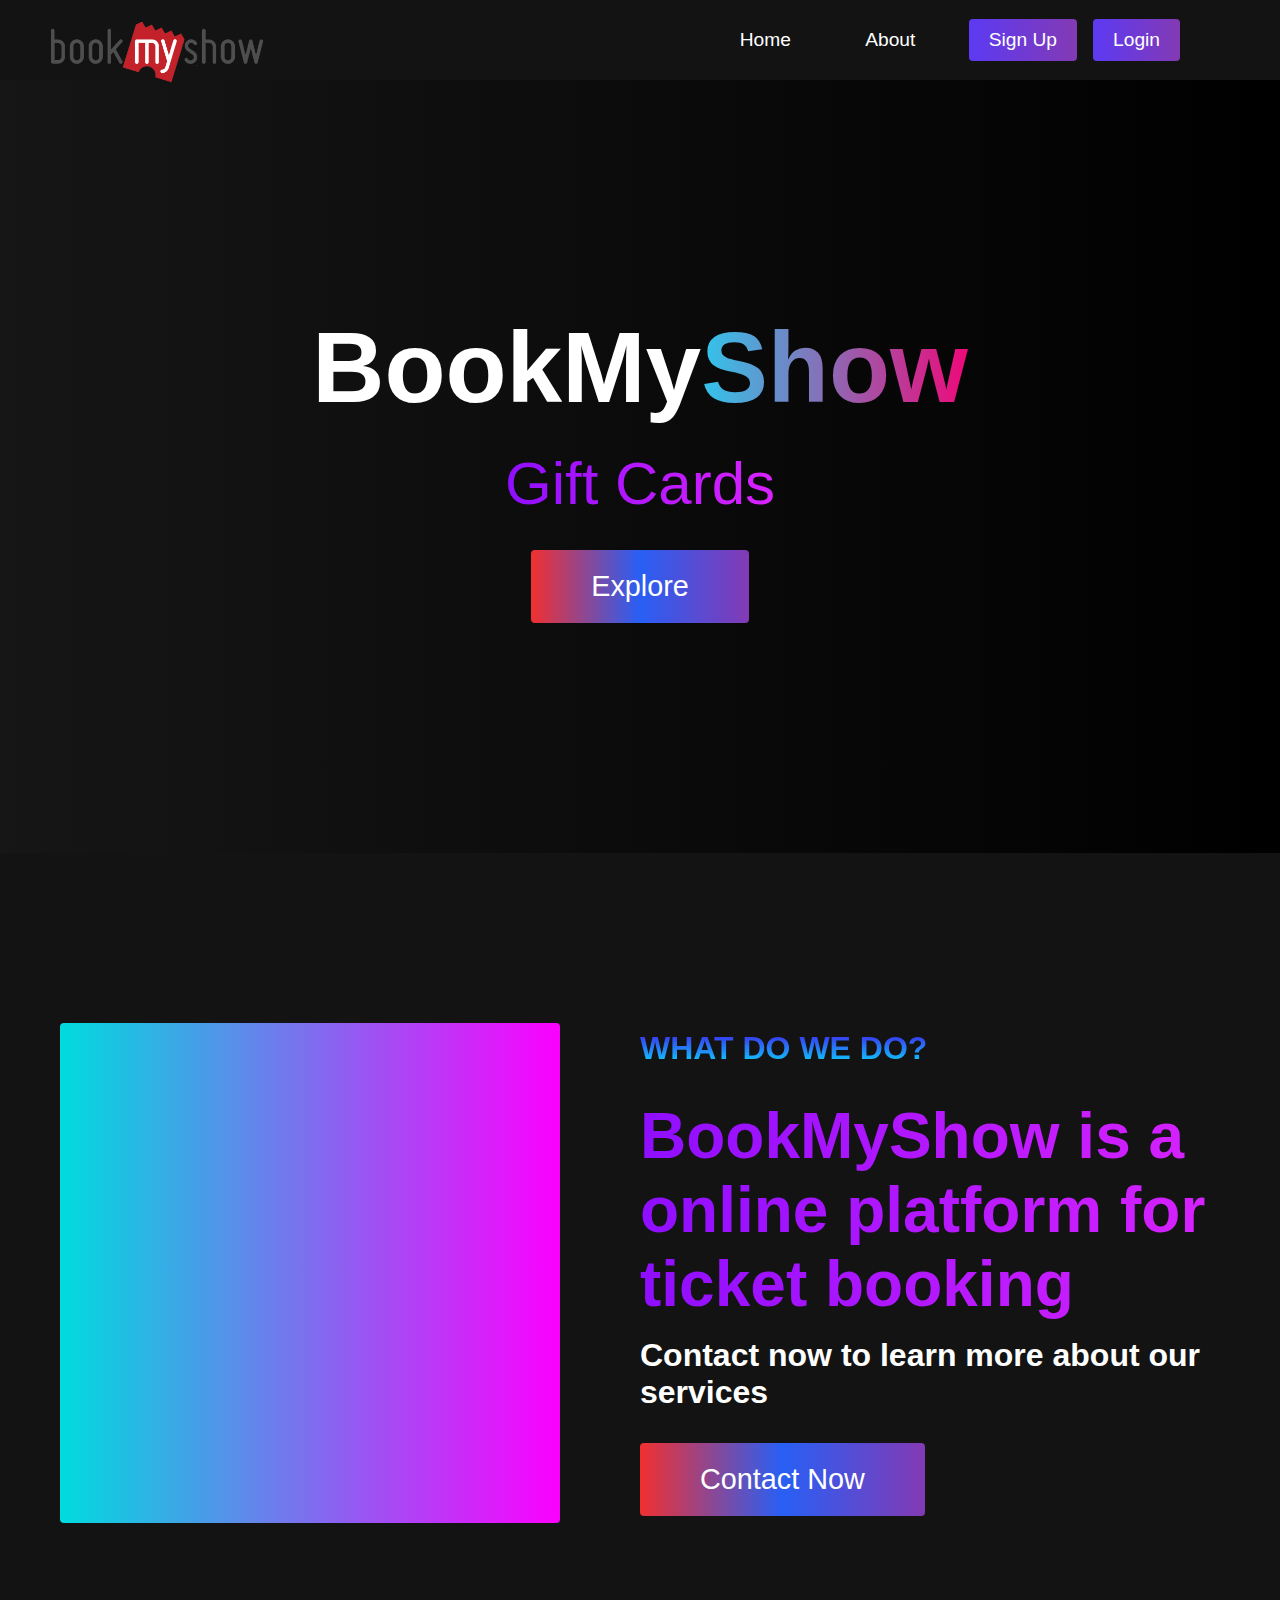
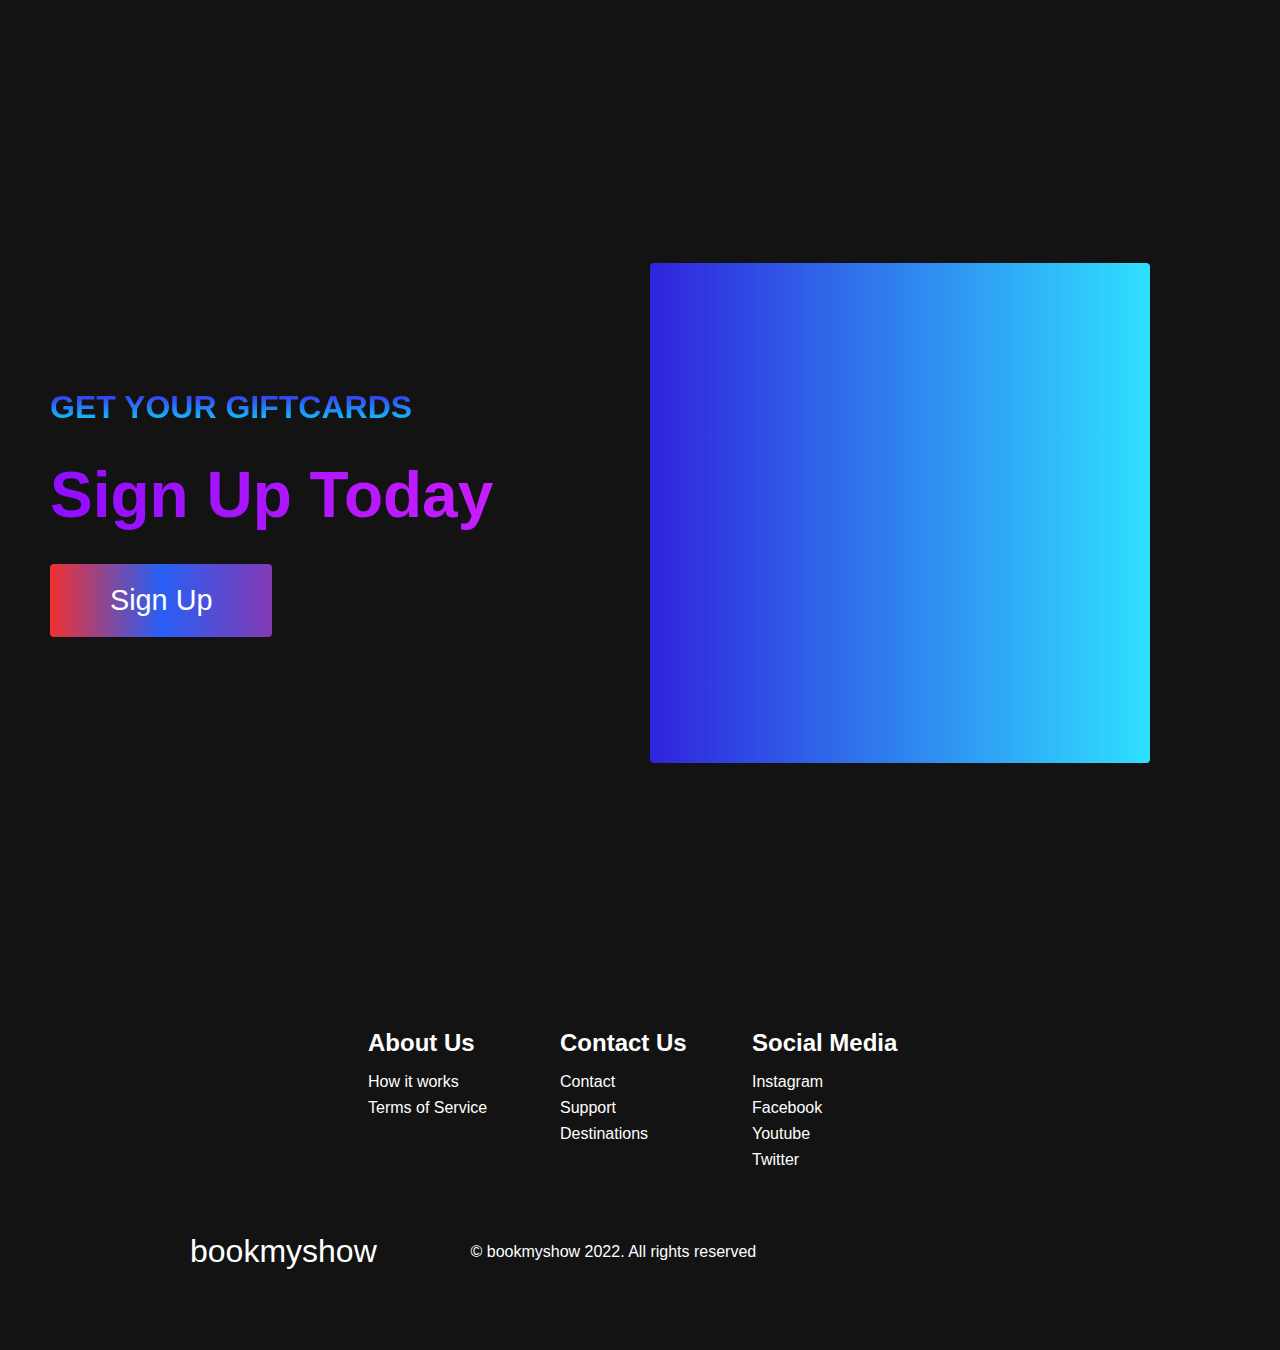
<file: website_frontend/index.html>
<!DOCTYPE html>
<html lang="en">

<head>
  <meta charset="UTF-8" />
  <meta name="viewport" content="width=device-width, initial-scale=1.0" />
  <title>BookMyShow Giftcard</title>
  <link rel="stylesheet" href="styles.css" />
  <link rel="stylesheet" href="https://use.fontawesome.com/releases/v5.14.0/css/all.css"
    integrity="sha384-HzLeBuhoNPvSl5KYnjx0BT+WB0QEEqLprO+NBkkk5gbc67FTaL7XIGa2w1L0Xbgc" crossorigin="anonymous" />
</head>

<body>
  <!-- Navbar Section -->
  <nav class="navbar">
    <img class="img_menu"
      src="kisspng-bookmyshow-india-ticket-business-logo-book-store-5b2a4935ac4d08.4182745815294979097058.png" />
    <ul class="navbar__menu">
      <li class="navbar__item">
        <a href="#home" class="navbar__links" id="home-page">Home</a>
      </li>
      <li class="navbar__item">
        <a href="#about" class="navbar__links" id="about-page">About</a>

      <li class="navbar__btn">
        <a href="#sign-up" class="button" id="signup">Sign Up</a>
      </li>
      <li class="navbar__btn1">
        <a href="http://localhost:8000/login" class="button1" id="login">Login</a>
      </li>
    </ul>
    </div>
  </nav>

  <!-- Hero Section -->
  <div class="hero" id="home">
    <div class="hero__container">
      <h1 class="hero__heading">BookMy<span>Show</span></h1>
      <p class="hero__description">Gift Cards</p>
      <button class="main__btn"><a href="#">Explore</a></button>
    </div>
  </div>

  <!-- About Section -->
  <div class="main" id="about">
    <div class="main__container">
      <div class="main__img--container">
        <div class="main__img--card"><i class="fas fa-layer-group"></i></div>
      </div>
      <div class="main__content">
        <h1>What do we do?</h1>
        <h2>BookMyShow is a online platform for ticket booking</h2>
        <p>Contact now to learn more about our services</p>
        <button class="main__btn"><a href="#">Contact Now</a></button>
      </div>
    </div>
  </div>



  <!-- Features Section -->
  <div class="main" id="sign-up">
    <div class="main__container">
      <div class="main__content">
        <h1>Get Your Giftcards</h1>
        <h2>Sign Up Today</h2>

        <button class="main__btn"><a href="http://localhost:8000/signup/">Sign Up</a></button>
      </div>
      <div class="main__img--container">
        <div class="main__img--card" id="card-2">
          <i class="fas fa-users"></i>
        </div>
      </div>
    </div>
  </div>

  <!-- Footer Section -->
  <div class="footer__container">
    <div class="footer__links">
      <div class="footer__link--wrapper">
        <div class="footer__link--items">
          <h2>About Us</h2>
          <a href="/sign__up">How it works</a>
          <a href="/">Terms of Service</a>
        </div>
        <div class="footer__link--items">
          <h2>Contact Us</h2>
          <a href="/">Contact</a> <a href="/">Support</a>
          <a href="/">Destinations</a>
        </div>
      </div>
      <div class="footer__link--wrapper">

        <div class="footer__link--items">
          <h2>Social Media</h2>
          <a href="/">Instagram</a> <a href="/">Facebook</a>
          <a href="/">Youtube</a> <a href="/">Twitter</a>
        </div>
      </div>
    </div>
    <section class="social__media">
      <div class="social__media--wrap">
        <div class="footer__logo">
          <a href="/" id="footer__logo">bookmyshow</a>
        </div>
        <p class="website__rights">© bookmyshow 2022. All rights reserved</p>
        <div class="social__icons">
          <a href="/" class="social__icon--link" target="_blank"><i class="fab fa-facebook"></i></a>
          <a href="/" class="social__icon--link"><i class="fab fa-instagram"></i></a>
          <a href="/" class="social__icon--link"><i class="fab fa-youtube"></i></a>
          <a href="/" class="social__icon--link"><i class="fab fa-linkedin"></i></a>
          <a href="/" class="social__icon--link"><i class="fab fa-twitter"></i></a>
        </div>
      </div>
    </section>
  </div>

  <script src="app.js"></script>
</body>

</html>
</file>
<file: website_frontend/styles.css>
* {
  box-sizing: border-box;
  margin: 0;
  padding: 0;
  font-family: 'Kumbh Sans', sans-serif;
  scroll-behavior: smooth;
}

.img_menu {
  max-width: 250px;
  max-height: 250px;
  margin-top: 40px;
  margin-left: 40px;
}

.navbar {
  background: #131313;
  height: 80px;
  display: flex;
  justify-content: space-between;
  align-items: center;
  font-size: 1.2rem;
  position: sticky;
  top: 0;
  z-index: 999;
}

.navbar__container {
  display: flex;
  justify-content: space-between;
  height: 80px;
  z-index: 1;
  width: 100%;
  max-width: 1300px;
  margin: 0 auto;
  padding: 0 50px;
}

#navbar__logo {
  position: absolute;
  display: flex;
  align-items: center;
  cursor: pointer;
  text-decoration: none;
  font-size: 2rem;
  margin-top: 5px;
  margin-left: 10px;

}

.navbar__menu {
  display: flex;
  align-items: center;
  list-style: none;
  margin-right: 100px;
}

.navbar__item {
  height: 80px;
}

.navbar__links {
  color: #fff;
  display: flex;
  align-items: center;
  justify-content: center;
  width: 125px;
  text-decoration: none;
  height: 100%;
  transition: all 0.3s ease;
}

.navbar__btn {
  display: flex;
  justify-content: center;
  align-items: center;
  padding: 0 1rem;
  width: 100%;
  height: 100%;
}

.button {
  display: flex;
  justify-content: center;
  align-items: center;
  text-decoration: none;
  padding: 10px 20px;
  height: 100%;
  width: 100%;
  border: none;
  outline: none;
  border-radius: 4px;
  background: #833ab4;
  background: -webkit-linear-gradient(to right, #5c3af3, #833ab4);
  background: linear-gradient(to right, #5c3af3, #833ab4);
  color: #fff;
  transition: all 0.3s ease;
}

.navbar__btn {
  display: flex;
  justify-content: center;
  align-items: center;
  padding: 0 1rem;
  width: 100%;
  height: 100%;
}

.button1 {
  display: flex;
  justify-content: center;
  align-items: center;
  text-decoration: none;
  padding: 10px 20px;
  height: 100%;
  width: 100%;
  border: none;
  outline: none;
  border-radius: 4px;
  background: #833ab4;
  background: -webkit-linear-gradient(to right, #5c3af3, #833ab4);
  background: linear-gradient(to right, #5c3af3, #833ab4);
  color: #fff;
  transition: all 0.3s ease;
}

.navbar__links:hover {
  color: #9518fc;
  transition: all 0.3s ease;
}

@media screen and (max-width: 960px) {
  .navbar__container {
    display: flex;
    justify-content: space-between;
    height: 80px;
    z-index: 1;
    width: 100%;
    max-width: 1300px;
    padding: 0;
  }

  .navbar__menu {
    display: grid;
    grid-template-columns: auto;
    margin: 0;
    width: 100%;
    position: absolute;
    top: -1000px;
    opacity: 1;
    transition: all 0.5s ease;
    z-index: -1;
  }

  .navbar__menu.active {
    background: #131313;
    top: 100%;
    opacity: 1;
    transition: all 0.5s ease;
    z-index: 99;
    height: 60vh;
    font-size: 1.6rem;
  }

  #navbar__logo {
    padding-left: 25px;
  }

  .navbar__toggle .bar {
    width: 25px;
    height: 3px;
    margin: 5px auto;
    transition: all 0.3s ease-in-out;
    background: #fff;
  }

  .navbar__item {
    width: 100%;
  }

  .navbar__links {
    text-align: center;
    padding: 2rem;
    width: 100%;
    display: table;
  }

  .navbar__btn {
    padding-bottom: 2rem;
  }

  .button {
    display: flex;
    justify-content: center;
    align-items: center;
    width: 80%;
    height: 80px;
    margin: 0;
  }

  #mobile-menu {
    position: absolute;
    top: 20%;
    right: 5%;
    transform: translate(5%, 20%);
  }

  .navbar__toggle .bar {
    display: block;
    cursor: pointer;
  }

  #mobile-menu.is-active .bar:nth-child(2) {
    opacity: 0;
  }

  #mobile-menu.is-active .bar:nth-child(1) {
    transform: translateY(8px) rotate(45deg);
  }

  #mobile-menu.is-active .bar:nth-child(3) {
    transform: translateY(-8px) rotate(-45deg);
  }
}

/* Hero Section */
.hero {
  background: #000000;
  background: linear-gradient(to right, #161616, #000000);
  padding: 200px 0;
}

.hero__container {
  display: flex;
  flex-direction: column;
  justify-content: center;
  align-items: center;
  max-width: 1200px;
  margin: 0 auto;
  height: 90%;
  text-align: center;
  padding: 30px;
}

.hero__heading {
  font-size: 100px;
  margin-bottom: 24px;
  color: #fff;
}

.hero__heading span {
  background: #ee0979;
  /* fallback for old browsers */
  background: -webkit-linear-gradient(to right,
      #31c5eb,
      #ee0979);
  /* Chrome 10-25, Safari 5.1-6 */
  background: linear-gradient(to right,
      #31c5eb,
      #ee0979);
  /* W3C, IE 10+/ Edge, Firefox 16+, Chrome 26+, Opera 12+, Safari 7+ */
  background-size: 100%;
  -webkit-background-clip: text;
  -moz-background-clip: text;
  -webkit-text-fill-color: transparent;
  -mo-text-fill-color: transparent;
}

.hero__description {
  font-size: 60px;
  background: #da22ff;
  /* fallback for old browsers */
  background: -webkit-linear-gradient(to right,
      #9114ff,
      #da22ff);
  /* Chrome 10-25, Safari 5.1-6 */
  background: linear-gradient(to right,
      #8f0eff,
      #da22ff);
  /* W3C, IE 10+/ Edge, Firefox 16+, Chrome 26+, Opera 12+, Safari 7+ */
  background-size: 100%;
  -webkit-background-clip: text;
  -moz-background-clip: text;
  -webkit-text-fill-color: transparent;
  -moz-text-fill-color: transparent;
}

.highlight {
  border-bottom: 4px solid rgb(132, 0, 255);
}

@media screen and (max-width: 768px) {
  .hero__heading {
    font-size: 60px;
  }

  .hero__description {
    font-size: 40px;
  }
}

/* About Section */
.main {
  background-color: #131313;
  padding: 10rem 0;
}

.main__container {
  display: grid;
  grid-template-columns: 1fr 1fr;
  align-items: center;
  justify-content: center;
  margin: 0 auto;
  height: 90%;
  z-index: 1;
  width: 100%;
  max-width: 1300px;
  padding: 0 50px;
}

.main__content {
  color: #fff;
  width: 100%;
}

.main__content h1 {
  font-size: 2rem;
  background-color: #fe3b6f;
  background-image: linear-gradient(to top, #08e2ff 0%, #411aed 100%);
  background-size: 100%;
  -webkit-background-clip: text;
  -moz-background-clip: text;
  -webkit-text-fill-color: transparent;
  -moz-text-fill-color: transparent;
  text-transform: uppercase;
  margin-bottom: 32px;
}

.main__content h2 {
  font-size: 4rem;
  background: #ff8177;
  /* fallback for old browsers */
  background: -webkit-linear-gradient(to right,
      #9114ff,
      #da22ff);
  /* Chrome 10-25, Safari 5.1-6 */
  background: linear-gradient(to right,
      #8f0eff,
      #da22ff);
  /* W3C, IE 10+/ Edge, Firefox 16+, Chrome 26+, Opera 12+, Safari 7+ */
  background-size: 100%;
  -webkit-background-clip: text;
  -moz-background-clip: text;
  -webkit-text-fill-color: transparent;
  -moz-text-fill-color: transparent;
}

.main__content p {
  margin-top: 1rem;
  font-size: 2rem;
  font-weight: 700;
}

.main__btn {
  font-size: 1.8rem;
  background: #833ab4;
  background: -webkit-linear-gradient(to right, #f13030, #285ff5, #833ab4);
  background: linear-gradient(to right, #f13030, #285ff5, #833ab4);
  padding: 20px 60px;
  border: none;
  border-radius: 4px;
  margin-top: 2rem;
  cursor: pointer;
  position: relative;
  transition: all 0.35s;
  outline: none;
}

.main__btn a {
  position: relative;
  z-index: 2;
  color: #fff;
  text-decoration: none;
}

.main__btn:after {
  position: absolute;
  content: '';
  top: 0;
  left: 0;
  width: 0;
  height: 100%;
  background: #09f7af;
  transition: all 0.35s;
  border-radius: 4px;
}

.main__btn:hover {
  color: #fff;
}

.main__btn:hover:after {
  width: 100%;
}

.main__img--container {
  text-align: center;
}

.main__img--card {
  margin: 10px;
  height: 500px;
  width: 500px;
  border-radius: 4px;
  display: flex;
  flex-direction: column;
  justify-content: center;
  color: #fff;
  background-image: linear-gradient(to right, #00dbde 0%, #fc00ff 100%);
}

.fa-layer-group,
.fa-users {
  font-size: 14rem;
}

#card-2 {
  background: #ff512f;
  background: -webkit-linear-gradient(to right, #3024dd, #2fe0ff);
  background: linear-gradient(to right, #3024dd, #2fe0ff);
}

/* Mobile Responsive */
@media screen and (max-width: 1100px) {
  .main__container {
    display: grid;
    grid-template-columns: 1fr;
    align-items: center;
    justify-content: center;
    width: 100%;
    margin: 0 auto;
    height: 90%;
  }

  .main__img--container {
    display: flex;
    justify-content: center;
  }

  .main__img--card {
    height: 425px;
    width: 425px;
  }

  .main__content {
    text-align: center;
    margin-bottom: 4rem;
  }

  .main__content h1 {
    font-size: 2.5rem;
    margin-top: 2rem;
  }

  .main__content h2 {
    font-size: 3rem;
  }

  .main__content p {
    margin-top: 1rem;
    font-size: 1.5rem;
  }
}

@media screen and (max-width: 480px) {
  .main__img--card {
    width: 250px;
    height: 250px;
  }

  .fa-users,
  .fa-layer-group {
    font-size: 4rem;
  }

  .main__content h1 {
    font-size: 2rem;
    margin-top: 3rem;
  }

  .main__content h2 {
    font-size: 2rem;
  }

  .main__content p {
    margin-top: 2rem;
  }

  .main__btn {
    padding: 12px 36px;
    margin: 2.5rem 0;
  }
}


/* Footer CSS */
.footer__container {
  background-color: #131313;
  padding: 5rem 0;
  display: flex;
  flex-direction: column;
  justify-content: center;
  align-items: center;
}

#footer__logo {
  color: #fff;
  display: flex;
  align-items: center;
  cursor: pointer;
  text-decoration: none;
  font-size: 2rem;
}

.footer__links {
  width: 100%;
  max-width: 1000px;
  display: flex;
  justify-content: center;
}

.footer__link--wrapper {
  display: flex;
}

.footer__link--items {
  display: flex;
  flex-direction: column;
  align-items: flex-start;
  margin: 16px;
  text-align: left;
  width: 160px;
  box-sizing: border-box;
}

.footer__link--items h2 {
  margin-bottom: 16px;
  color: #fff;
}

.footer__link--items a {
  color: #fff;
  text-decoration: none;
  margin-bottom: 0.5rem;
  transition: 0.3 ease-out;
}

.footer__link--items a:hover {
  color: #e9e9e9;
  transition: 0.3 ease-out;
}

.social__icon--link {
  color: #fff;
  font-size: 24px;
}

.social__media {
  max-width: 1000px;
  width: 100%;
}

.social__media--wrap {
  display: flex;
  justify-content: space-between;
  align-items: center;
  width: 90%;
  max-width: 1000px;
  margin: 40px auto 0 auto;
}

.social__icons {
  display: flex;
  justify-content: space-between;
  align-items: center;
  width: 240px;
}

.website__rights {
  color: #fff;
}

@media screen and (max-width: 820px) {
  .footer__links {
    padding-top: 2rem;
  }

  #footer__logo {
    margin-bottom: 2rem;
  }

  .website__rights {
    margin-bottom: 2rem;
  }

  .footer__link--wrapper {
    flex-direction: column;
  }

  .social__media--wrap {
    flex-direction: column;
  }
}

@media screen and (max-width: 480px) {
  .footer__link--items {
    margin: 0;
    padding: 10px;
    width: 100%;
  }
}
</file>
